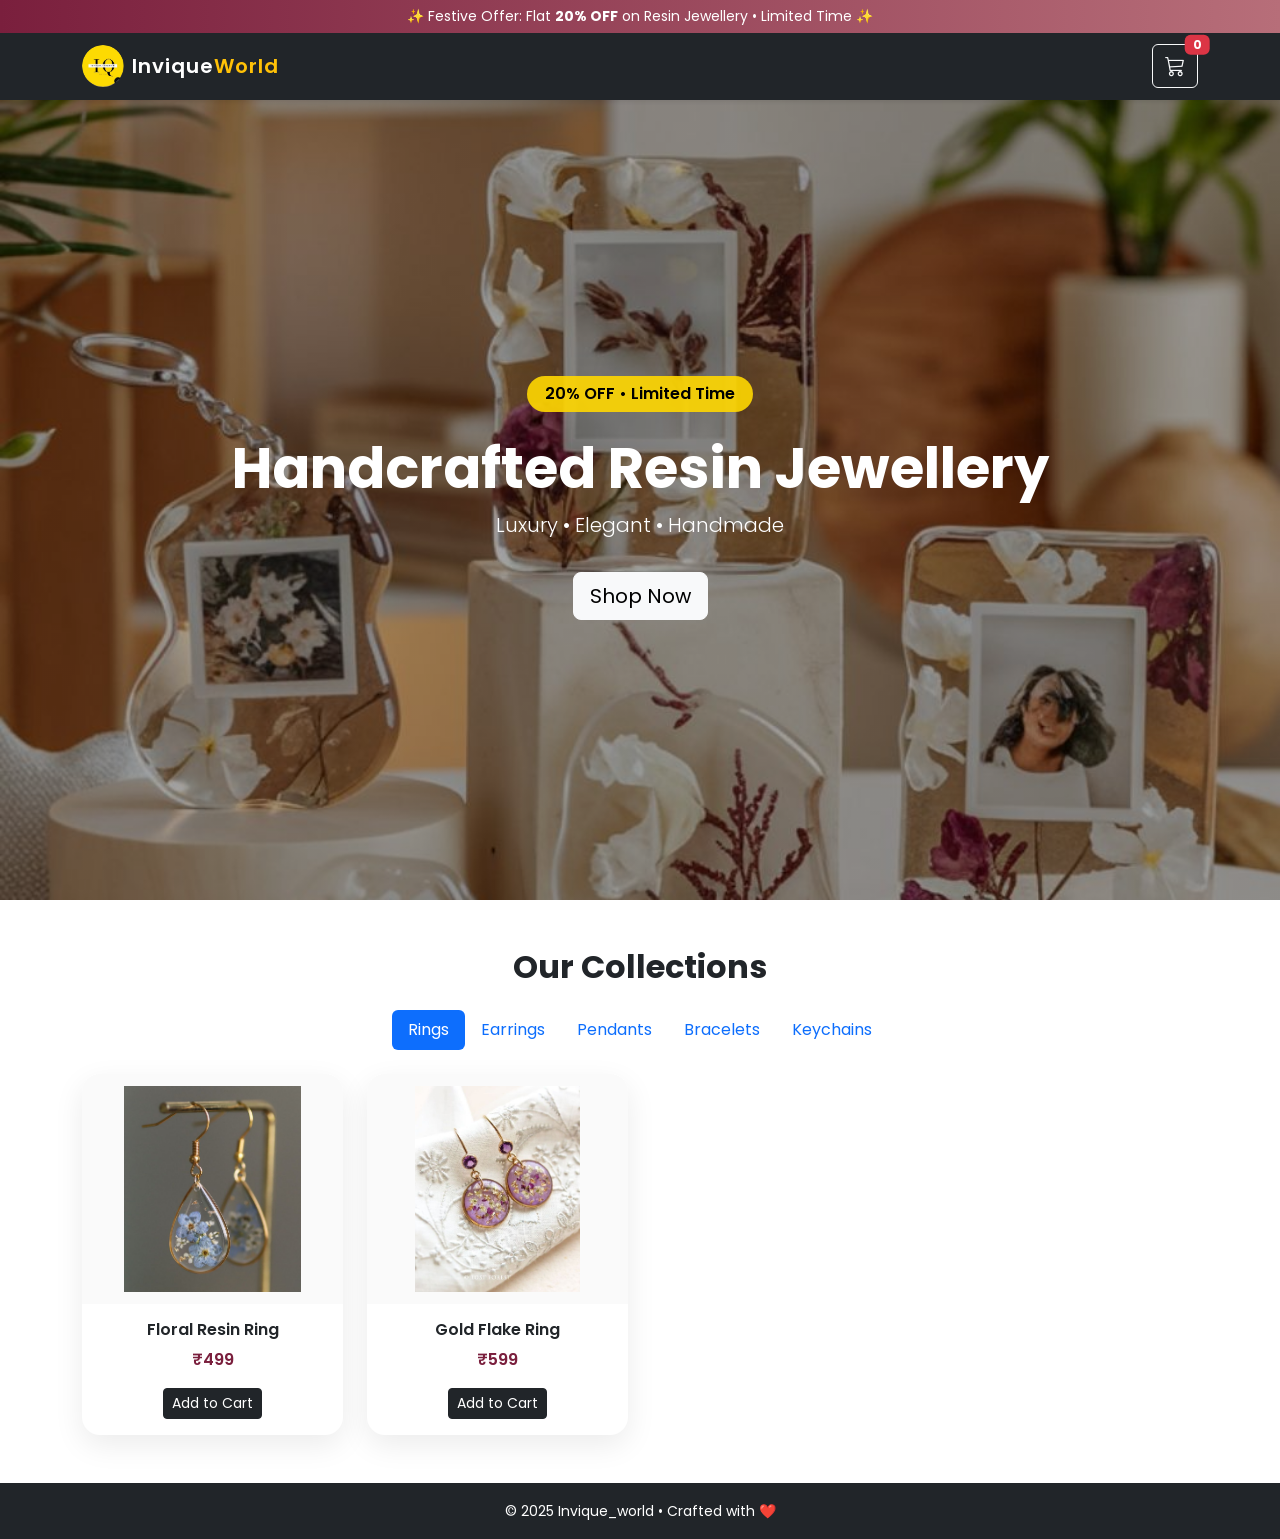
<file: index.html>
<!DOCTYPE html>
<html lang="en">
<head>
  <meta charset="UTF-8" />
  <meta name="viewport" content="width=device-width, initial-scale=1.0" />
  <title>Invique_world | Handcrafted Resin Jewellery</title>

  <!-- Bootstrap -->
  <link href="https://cdn.jsdelivr.net/npm/bootstrap@5.3.2/dist/css/bootstrap.min.css" rel="stylesheet">

  <!-- Google Font -->
  <link href="https://fonts.googleapis.com/css2?family=Poppins:wght@300;400;500;600;700&display=swap" rel="stylesheet">

  <!-- Custom CSS -->
  <link rel="stylesheet" href="css/style.css">
</head>

<body>

<!-- Offer Strip -->
<div class="offer-strip">
  ✨ Festive Offer: Flat <strong>20% OFF</strong> on Resin Jewellery • Limited Time ✨
</div>

<!-- Navbar -->
<!-- Bootstrap Icons -->
<link href="https://cdn.jsdelivr.net/npm/bootstrap-icons/font/bootstrap-icons.css" rel="stylesheet">

<nav class="navbar navbar-expand-lg navbar-dark bg-dark fixed-top shadow-sm">
  <div class="container">

    <!-- LOGO + BRAND -->
    <a class="navbar-brand d-flex align-items-center gap-2" href="#">
      <img src="images/logo.jpg" alt="Invique World Logo" class="logo-img">
      <span class="fw-semibold">
        Invique<span class="text-warning">World</span>
      </span>
    </a>

    <!-- CART ICON -->
    <button class="btn btn-outline-light position-relative"
        data-bs-toggle="modal"
        data-bs-target="#cartModal">
        <i class="bi bi-cart3 fs-5"></i>
        <span class="badge bg-danger position-absolute top-0 start-100 translate-middle"
              id="cartCount">0</span>
      </button>


  </div>
</nav>

<!-- Hero Section -->
<header class="hero-section">
  <div class="container text-center text-white">
    <span class="hero-offer">20% OFF • Limited Time</span>
    <h1 class="display-4 fw-bold mt-2">Handcrafted Resin Jewellery</h1>
    <p class="lead">Luxury • Elegant • Handmade</p>
    <a href="#products" class="btn btn-light btn-lg mt-3">Shop Now</a>
  </div>
</header>

<!-- Products -->
<section class="container py-5" id="products">
  <h2 class="text-center fw-bold mb-4">Our Collections</h2>

  <ul class="nav nav-pills justify-content-center mb-4">
    <li class="nav-item"><a class="nav-link active" data-bs-toggle="tab" href="#ringsTab">Rings</a></li>
    <li class="nav-item"><a class="nav-link" data-bs-toggle="tab" href="#earringsTab">Earrings</a></li>
    <li class="nav-item"><a class="nav-link" data-bs-toggle="tab" href="#pendantsTab">Pendants</a></li>
    <li class="nav-item"><a class="nav-link" data-bs-toggle="tab" href="#braceletsTab">Bracelets</a></li>
    <li class="nav-item"><a class="nav-link" data-bs-toggle="tab" href="#keychainsTab">Keychains</a></li>
  </ul>

  <div class="tab-content">
    <div class="tab-pane fade show active" id="ringsTab"><div class="row g-4" id="ringsRow"></div></div>
    <div class="tab-pane fade" id="earringsTab"><div class="row g-4" id="earringsRow"></div></div>
    <div class="tab-pane fade" id="pendantsTab"><div class="row g-4" id="pendantsRow"></div></div>
    <div class="tab-pane fade" id="braceletsTab"><div class="row g-4" id="braceletsRow"></div></div>
    <div class="tab-pane fade" id="keychainsTab"><div class="row g-4" id="keychainsRow"></div></div>
  </div>
</section>

<!-- Footer -->
<footer class="bg-dark text-white text-center py-3">
  <small>© 2025 Invique_world • Crafted with ❤️</small>
</footer>

<script src="https://cdn.jsdelivr.net/npm/bootstrap@5.3.2/dist/js/bootstrap.bundle.min.js"></script>
<script src="js/script.js"></script>



<!-- CART MODAL -->
<div class="modal fade" id="cartModal" tabindex="-1">
  <div class="modal-dialog modal-lg modal-dialog-centered">
    <div class="modal-content">

      <div class="modal-header">
        <h5 class="modal-title">🛒 Your Cart</h5>
        <button class="btn-close" data-bs-dismiss="modal"></button>
      </div>

      <div class="modal-body">
        <div id="cartItems"></div>

        <hr>
        <div class="d-flex justify-content-between fw-bold fs-5">
          <span>Total</span>
          <span>₹<span id="cartTotal">0</span></span>
        </div>
      </div>

      <div class="modal-footer">
        <button class="btn btn-outline-secondary" data-bs-dismiss="modal">
          Continue Shopping
        </button>
        <button class="btn btn-success" id="checkoutBtn">
          Proceed to Payment
        </button>
      </div>

    </div>
  </div>
</div>

</body>
</html>
</file>
<file: css/style.css>
body {
  font-family: 'Poppins', sans-serif;
  padding-top: 96px; /* space for offer strip + navbar */
}

/* Offer strip */
.offer-strip {
  background: linear-gradient(90deg, #7a1f3d, #b76e79);
  color: #fff;
  font-size: 14px;
  padding: 6px 10px;
  text-align: center;
  position: fixed;
  top: 0;
  width: 100%;
  z-index: 1100;
}

/* Navbar */
.navbar {
  top: 32px;
}

/* Logo */
.logo-img {
  width: 42px;
  height: 42px;
  object-fit: contain;
  border-radius: 50%;
}

.navbar-brand span {
  letter-spacing: 1px;
}

/* Hero Section */
.hero-section {
  height: calc(100vh - 96px);
  width: 100%;
  background:
    linear-gradient(rgba(0,0,0,0.35), rgba(0,0,0,0.35)),
    url("../images/cover2.jpg") center / cover no-repeat;
  display: flex;
  align-items: center;
}

/* Hero offer badge */
.hero-offer {
  display: inline-block;
  background: rgba(255, 215, 0, 0.9);
  color: #000;
  padding: 6px 18px;
  border-radius: 20px;
  font-weight: 600;
  margin-bottom: 15px;
}

/* Product Cards */
.product-card {
  border: none;
  border-radius: 18px;
  box-shadow: 0 10px 30px rgba(0,0,0,0.08);
  transition: transform 0.3s ease;
}

.product-card:hover {
  transform: translateY(-6px);
}

.product-image-wrapper {
  height: 230px;
  display: flex;
  align-items: center;
  justify-content: center;
  background: #fafafa;
  border-radius: 18px 18px 0 0;
  padding: 12px;
  position: relative;
}

.product-image-wrapper img {
  max-height: 100%;
  max-width: 100%;
  object-fit: contain;
}

.price {
  color: #7a1f3d;
  font-weight: 600;
}

/* Offer badge on products */
.offer-badge {
  position: absolute;
  top: 10px;
  left: 10px;
  background: #7a1f3d;
  color: #fff;
  font-size: 12px;
  padding: 4px 10px;
  border-radius: 12px;
}
</file>
